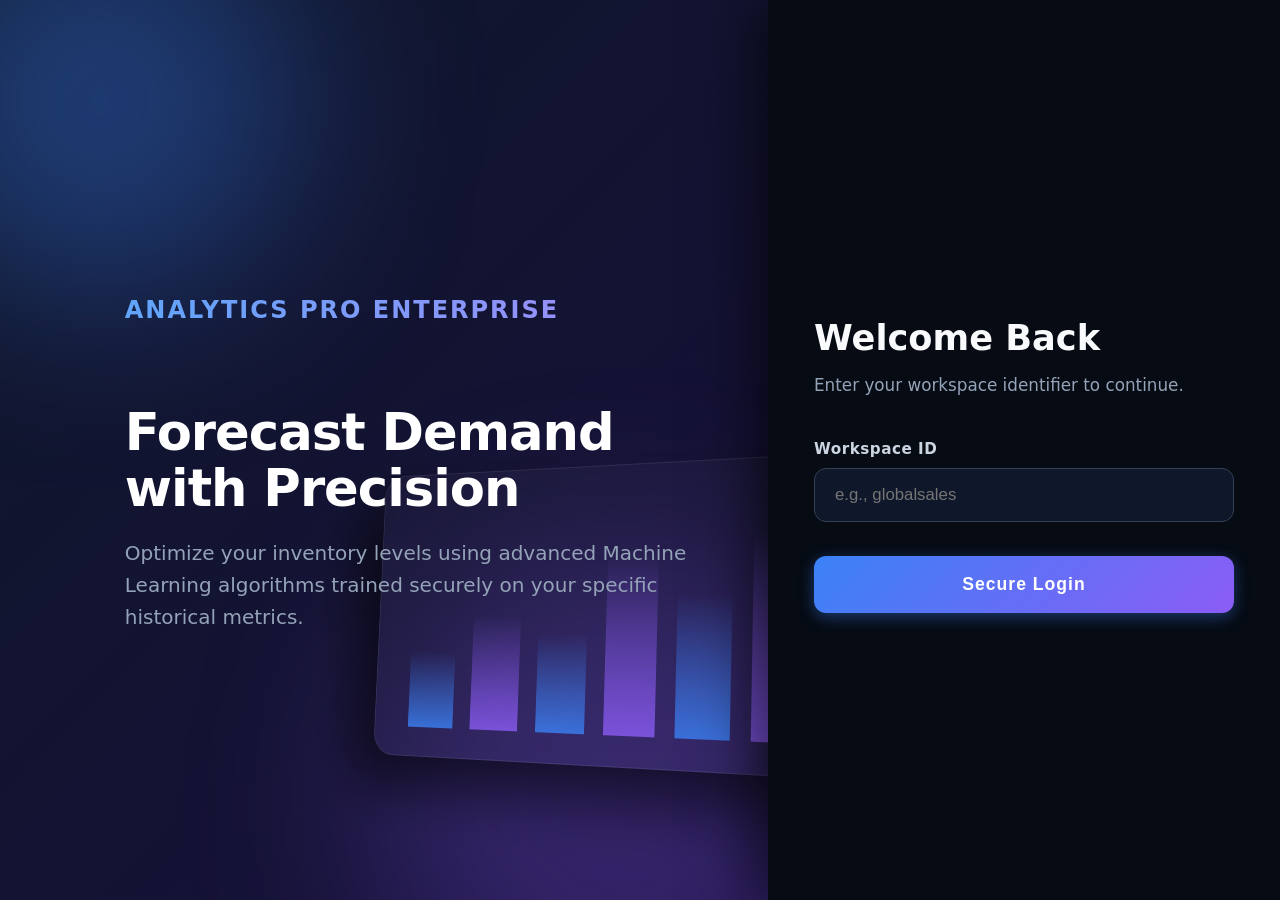
<file: templates/login.html>
<!DOCTYPE html>
<html lang="en">
<head>
  <meta charset="UTF-8" />
  <meta name="viewport" content="width=device-width, initial-scale=1" />
  <title>Login - Analytics Pro</title>
  <style>
    body {
      margin: 0;
      font-family: 'Inter', system-ui, sans-serif;
      height: 100vh;
      display: flex;
      overflow: hidden;
      background: #0b1120;
    }
    
    /* LEFT SIDE: Animated Branding & Visuals */
    .hero-section {
      position: relative;
      flex: 1.2;
      background: linear-gradient(135deg, #0f172a 0%, #17103b 100%);
      display: flex;
      flex-direction: column;
      justify-content: center;
      padding: 60px;
      overflow: hidden;
      color: white;
    }
    
    /* Animated floating Orbs */
    .hero-section::before, .hero-section::after {
      content: '';
      position: absolute;
      border-radius: 50%;
      filter: blur(90px);
      z-index: 0;
      animation: float 20s infinite alternate ease-in-out;
    }
    .hero-section::before {
      width: 400px; height: 400px;
      background: rgba(59, 130, 246, 0.35);
      top: -100px; left: -100px;
    }
    .hero-section::after {
      width: 500px; height: 500px;
      background: rgba(139, 92, 246, 0.25);
      bottom: -150px; right: -100px;
      animation-delay: -5s;
    }
    
    @keyframes float {
      0% { transform: translate(0, 0) scale(1); }
      50% { transform: translate(60px, 40px) scale(1.1); }
      100% { transform: translate(-40px, -60px) scale(0.9); }
    }
    
    .hero-content {
      position: relative;
      z-index: 10;
      max-width: 600px;
      margin-left: 10%;
    }
    
    .brand-title {
      font-size: 1.5rem;
      font-weight: 800;
      letter-spacing: 2px;
      margin-bottom: 80px;
      text-transform: uppercase;
      background: linear-gradient(to right, #60a5fa, #a78bfa);
      -webkit-background-clip: text;
      background-clip: text;
      color: transparent;
    }
    
    /* Text Crossfader */
    .fader-container {
      position: relative;
      height: 200px;
    }
    .fader-slide {
      position: absolute;
      top: 0; left: 0;
      opacity: 0;
      transform: translateY(20px);
      transition: all 0.8s ease-in-out;
      width: 100%;
    }
    .fader-slide.active {
      opacity: 1;
      transform: translateY(0);
    }
    
    .fader-slide h2 {
      font-size: 3.2rem;
      font-weight: 800;
      margin: 0 0 20px;
      line-height: 1.1;
      letter-spacing: -1px;
    }
    .fader-slide p {
      font-size: 1.25rem;
      color: #94a3b8;
      margin: 0;
      line-height: 1.6;
    }
    
    /* Mock UI elements floating */
    .mock-chart {
      position: absolute;
      right: -80px;
      bottom: 15%;
      width: 500px;
      height: 300px;
      background: rgba(255, 255, 255, 0.02);
      border: 1px solid rgba(255, 255, 255, 0.08);
      backdrop-filter: blur(12px);
      border-radius: 24px;
      z-index: 5;
      transform: perspective(1000px) rotateY(-20deg) rotateX(5deg);
      box-shadow: -30px 30px 60px rgba(0,0,0,0.6);
    }

    /* RIGHT SIDE: Login form */
    .login-section {
      flex: 0.8;
      background: #060b14;
      display: flex;
      flex-direction: column;
      justify-content: center;
      align-items: center;
      padding: 40px;
      position: relative;
      z-index: 20;
      box-shadow: -20px 0 50px rgba(0,0,0,0.5);
    }
    
    .login-box {
      width: 100%;
      max-width: 420px;
    }
    
    .login-box h2 {
      font-size: 2.2rem;
      margin-bottom: 12px;
      color: #f8fafc;
      font-weight: 800;
    }
    .login-box p {
      color: #94a3b8;
      margin-bottom: 45px;
      font-size: 1.05rem;
    }
    
    .input-group {
      margin-bottom: 24px;
    }
    
    .input-group label {
      display: block;
      margin-bottom: 10px;
      color: #cbd5e1;
      font-size: 0.95rem;
      font-weight: 600;
      letter-spacing: 0.5px;
    }
    
    .input-group input {
      width: 100%;
      padding: 16px 20px;
      border-radius: 12px;
      border: 1px solid #334155;
      background: #0f172a;
      color: white;
      font-size: 1.05rem;
      transition: all 0.2s;
      box-sizing: border-box;
    }
    
    .input-group input:focus {
      outline: none;
      border-color: #3b82f6;
      box-shadow: 0 0 0 3px rgba(59, 130, 246, 0.2);
    }
    
    .btn-submit {
      width: 100%;
      padding: 18px;
      border: none;
      background: linear-gradient(135deg, #3b82f6, #8b5cf6);
      color: white;
      font-size: 1.1rem;
      font-weight: 700;
      border-radius: 12px;
      cursor: pointer;
      box-shadow: 0 4px 15px rgba(59, 130, 246, 0.4);
      transition: all 0.3s;
      letter-spacing: 1px;
      margin-top: 10px;
    }
    
    .btn-submit:hover {
      transform: translateY(-2px);
      box-shadow: 0 8px 25px rgba(59, 130, 246, 0.6);
    }
    
    @media (max-width: 900px) {
      .hero-section { display: none; }
      .login-section { flex: 1; }
    }
  </style>
</head>
<body>

  <div class="hero-section">
    <div class="hero-content">
      <div class="brand-title">Analytics Pro Enterprise</div>
      
      <div class="fader-container">
        <div class="fader-slide active">
          <h2>Forecast Demand with Precision</h2>
          <p>Optimize your inventory levels using advanced Machine Learning algorithms trained securely on your specific historical metrics.</p>
        </div>
        <div class="fader-slide">
          <h2>Identify Churn Before It Happens</h2>
          <p>Analyze customer behavior instantly to deploy targeted retention strategies exactly when and where they're needed most.</p>
        </div>
        <div class="fader-slide">
          <h2>Predict Sales Revenue</h2>
          <p>Accurately estimate transaction value based on complex discount levers, geographical regions, and seasonal factors.</p>
        </div>
      </div>
    </div>
    
    <!-- 3D Glassmorphism Chart -->
    <div class="mock-chart">
       <div style="position:absolute; bottom:30px; left:40px; right:40px; height:200px; display:flex; align-items:flex-end; gap:20px;">
         <div style="flex:1; background:linear-gradient(to top, rgba(59, 130, 246, 0.8), transparent); height:40%; border-radius:6px 6px 0 0;"></div>
         <div style="flex:1; background:linear-gradient(to top, rgba(139, 92, 246, 0.8), transparent); height:60%; border-radius:6px 6px 0 0;"></div>
         <div style="flex:1; background:linear-gradient(to top, rgba(59, 130, 246, 0.8), transparent); height:50%; border-radius:6px 6px 0 0;"></div>
         <div style="flex:1; background:linear-gradient(to top, rgba(139, 92, 246, 0.8), transparent); height:90%; border-radius:6px 6px 0 0;"></div>
         <div style="flex:1; background:linear-gradient(to top, rgba(59, 130, 246, 0.8), transparent); height:70%; border-radius:6px 6px 0 0;"></div>
         <div style="flex:1; background:linear-gradient(to top, rgba(139, 92, 246, 0.8), transparent); height:100%; border-radius:6px 6px 0 0;"></div>
       </div>
    </div>
  </div>

  <div class="login-section">
    <div class="login-box">
      <h2>Welcome Back</h2>
      <p>Enter your workspace identifier to continue.</p>
      
      <form method="POST" action="/login">
        <div class="input-group">
          <label>Workspace ID</label>
          <input type="text" name="username" placeholder="e.g., globalsales" required autocomplete="off" />
        </div>
        <button type="submit" class="btn-submit">Secure Login</button>
      </form>
    </div>
  </div>

  <script>
    document.addEventListener("DOMContentLoaded", () => {
      const slides = document.querySelectorAll(".fader-slide");
      let current = 0;
      
      setInterval(() => {
        slides[current].classList.remove("active");
        current = (current + 1) % slides.length;
        slides[current].classList.add("active");
      }, 5000);
    });
  </script>
</body>
</html>
</file>
